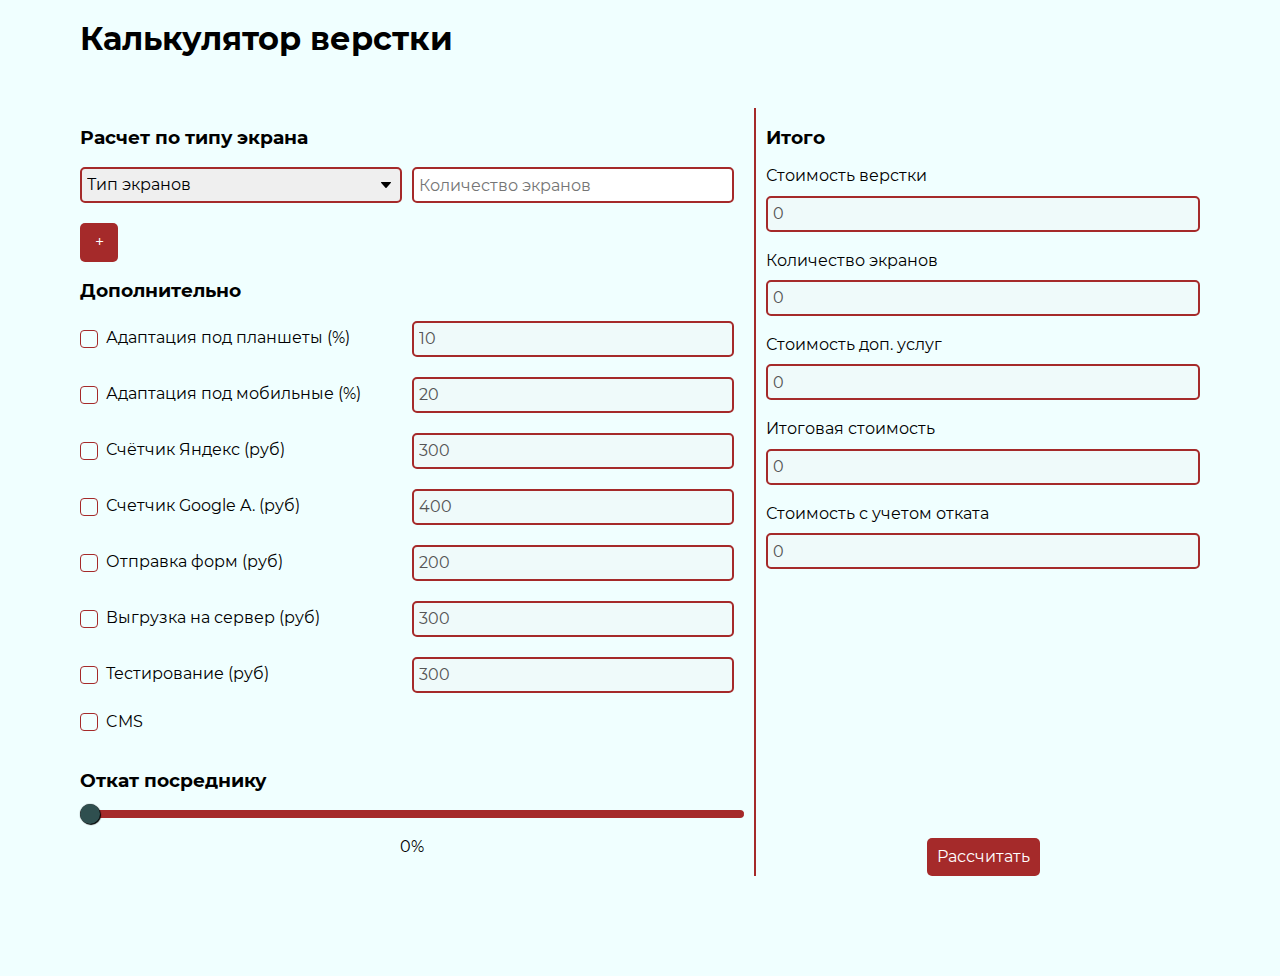
<file: calc-project/index.html>
<!DOCTYPE html>
<html lang="en">
  <head>
    <meta charset="UTF-8" />
    <meta http-equiv="X-UA-Compatible" content="IE=edge" />
    <meta name="viewport" content="width=device-width, initial-scale=1.0" />
    <link rel="preconnect" href="https://fonts.googleapis.com" />
    <link rel="preconnect" href="https://fonts.gstatic.com" crossorigin />
    <link
      href="https://fonts.googleapis.com/css2?family=Noto+Sans:wght@400;700&display=swap"
      rel="stylesheet"
    />
    <link rel="stylesheet" href="./css/index.css" />
    <script src="./js/script.js" defer></script>
    <title>Document</title>
  </head>

  <body>
    <header>
      <div class="container">
        <h1 class="title" id="title">Калькулятор верстки</h1>
      </div>
    </header>
    <main class="main">
      <div class="container">
        <div class="main-box">
          <div class="main-controls elements">
            <div class="main-controls__views element">
              <h3>Расчет по типу экрана</h3>
              <div class="main-controls__item screen">
                <div class="main-controls__select">
                  <select name="views-select">
                    <option value="" selected>Тип экранов</option>
                    <option value="500">Простых 500руб * n</option>
                    <option value="700">Сложных 700руб * n</option>
                    <option value="800">Интерактивных 800руб * n</option>
                    <option value="100">Форм 100руб * n</option>
                    <option value="300">Слайдеров 300руб * n</option>
                    <option value="200">Модальные окна 200руб * n</option>
                    <option value="100">Анимация в блоках 100руб * n</option>
                  </select>
                </div>
                <div class="main-controls__input">
                  <input type="text" placeholder="Количество экранов" />
                </div>
              </div>

              <button class="screen-btn">+</button>
            </div>
            <div class="main-controls__views element">
              <h3>Дополнительно</h3>
              <div class="main-controls__item other-items percent">
                <div class="main-controls__checkbox">
                  <input
                    class="custom-checkbox"
                    type="checkbox"
                    name=""
                    id="checkbox-1"
                  />
                  <label for="checkbox-1">Адаптация под планшеты (%)</label>
                </div>
                <div class="main-controls__input">
                  <input
                    type="text"
                    placeholder="Стоимость 10% от суммы"
                    value="10"
                    disabled
                  />
                </div>
              </div>
              <div class="main-controls__item other-items percent">
                <div class="main-controls__checkbox">
                  <input
                    class="custom-checkbox"
                    type="checkbox"
                    name=""
                    id="checkbox-2"
                  />
                  <label for="checkbox-2">Адаптация под мобильные (%)</label>
                </div>
                <div class="main-controls__input">
                  <input
                    type="text"
                    placeholder="Стоимость 20% от суммы"
                    value="20"
                    disabled
                  />
                </div>
              </div>
              <div class="main-controls__item other-items number">
                <div class="main-controls__checkbox">
                  <input
                    class="custom-checkbox"
                    type="checkbox"
                    name=""
                    id="checkbox-3"
                  />
                  <label for="checkbox-3">Счётчик Яндекс (руб)</label>
                </div>
                <div class="main-controls__input">
                  <input
                    type="text"
                    placeholder="Стоимость"
                    value="300"
                    disabled
                  />
                </div>
              </div>
              <div class="main-controls__item other-items number">
                <div class="main-controls__checkbox">
                  <input
                    class="custom-checkbox"
                    type="checkbox"
                    name=""
                    id="checkbox-4"
                  />
                  <label for="checkbox-4">Счетчик Google A. (руб)</label>
                </div>
                <div class="main-controls__input">
                  <input
                    type="text"
                    placeholder="Стоимость"
                    value="400"
                    disabled
                  />
                </div>
              </div>
              <div class="main-controls__item other-items number">
                <div class="main-controls__checkbox">
                  <input
                    class="custom-checkbox"
                    type="checkbox"
                    name=""
                    id="checkbox-5"
                  />
                  <label for="checkbox-5">Отправка форм (руб)</label>
                </div>
                <div class="main-controls__input">
                  <input
                    type="text"
                    placeholder="Стоимость"
                    value="200"
                    disabled
                  />
                </div>
              </div>
              <div class="main-controls__item other-items number">
                <div class="main-controls__checkbox">
                  <input
                    class="custom-checkbox"
                    type="checkbox"
                    name=""
                    id="checkbox-6"
                  />
                  <label for="checkbox-6">Выгрузка на сервер (руб)</label>
                </div>
                <div class="main-controls__input">
                  <input
                    type="text"
                    placeholder="Стоимость"
                    value="300"
                    disabled
                  />
                </div>
              </div>
              <div class="main-controls__item other-items number">
                <div class="main-controls__checkbox">
                  <input
                    class="custom-checkbox"
                    type="checkbox"
                    name=""
                    id="checkbox-7"
                  />
                  <label for="checkbox-7">Тестирование (руб)</label>
                </div>
                <div class="main-controls__input">
                  <input
                    type="text"
                    placeholder="Стоимость"
                    value="300"
                    disabled
                  />
                </div>
              </div>
            </div>

            <div class="main-controls__views cms">
              <div class="main-controls__item">
                <div class="main-controls__checkbox">
                  <input
                    class="custom-checkbox"
                    type="checkbox"
                    name=""
                    id="cms-open"
                  />
                  <label for="cms-open">CMS</label>
                </div>
              </div>

              <div
                class="main-controls__item hidden-cms-variants"
                style="display: none"
              >
                <div class="main-controls__select">
                  <select name="views-select" id="cms-select">
                    <option value="" selected>Тип CMS</option>
                    <option value="50">WordPress</option>
                    <option value="other">Другое</option>
                  </select>
                </div>
                <div class="main-controls__input" style="display: none">
                  <input
                    id="cms-other-input"
                    type="text"
                    placeholder="% стоимости за работу"
                  />
                </div>
              </div>
            </div>

            <div class="main-controls__views element">
              <h3>Откат посреднику</h3>
              <div class="main-controls__item rollback">
                <div class="main-controls__range">
                  <input type="range" step="1" min="0" max="100" value="0" />
                  <span class="range-value">0%</span>
                </div>
              </div>
            </div>
          </div>
          <div class="main-total">
            <div class="main-total__items">
              <h3>Итого</h3>
              <div class="main-total__item">
                <label for="total">Стоимость верстки</label>
                <input
                  class="total-input"
                  type="text"
                  disabled
                  id="total"
                  value="0"
                />
              </div>
              <div class="main-total__item">
                <label for="total-count">Количество экранов</label>
                <input
                  class="total-input"
                  type="text"
                  disabled
                  id="total-count"
                  value="0"
                />
              </div>
              <div class="main-total__item">
                <label for="total-count-other">Стоимость доп. услуг</label>
                <input
                  class="total-input"
                  type="text"
                  disabled
                  id="total-count-other"
                  value="0"
                />
              </div>
              <div class="main-total__item">
                <label for="total-full-count">Итоговая стоимость</label>
                <input
                  class="total-input"
                  type="text"
                  disabled
                  id="total-full-count"
                  value="0"
                />
              </div>
              <div class="main-total__item">
                <label for="total-count-rollback"
                  >Стоимость с учетом отката</label
                >
                <input
                  class="total-input"
                  type="text"
                  disabled
                  id="total-count-rollback"
                  value="0"
                />
              </div>
            </div>

            <div class="main-total__buttons">
              <button class="handler_btn" id="start">Рассчитать</button>
              <button class="handler_btn" id="reset" style="display: none">
                Сброс
              </button>
            </div>
          </div>
        </div>
      </div>
    </main>
  </body>
</html>
</file>
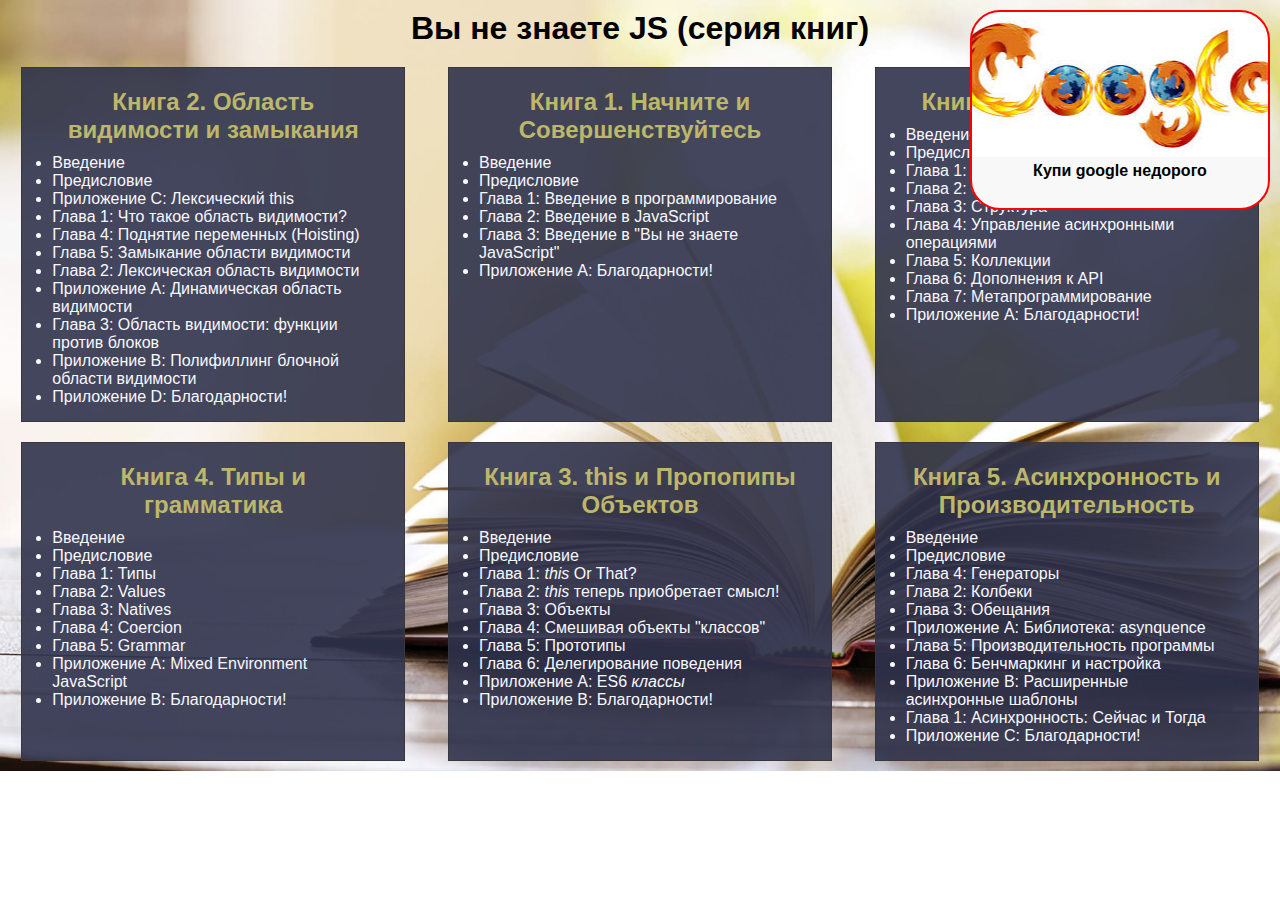
<file: you-dont-know-js/index.html>
<!DOCTYPE html>
<html lang="ru">
  <head>
    <meta charset="UTF-8" />
    <meta
      name="viewport"
      content="width=device-width, user-scalable=no, initial-scale=1.0, maximum-scale=1.0, minimum-scale=1.0"
    />
    <meta http-equiv="X-UA-Compatible" content="ie=edge" />
    <link rel="stylesheet" href="style.css" />
    <title>You don't know js</title>
  </head>
  <body>
    <h1>Вы не знаете JS (серия книг)</h1>
    <aside class="books">
      <div class="book">
        <h2>
          <a
            href="https://github.com/azat-io/you-dont-know-js-ru/blob/master/scope%20%26%20closures/README.md#%D0%92%D1%8B-%D0%BD%D0%B5-%D0%B7%D0%BD%D0%B0%D0%B5%D1%82%D0%B5-js-%D0%9E%D0%B1%D0%BB%D0%B0%D1%81%D1%82%D1%8C-%D0%B2%D0%B8%D0%B4%D0%B8%D0%BC%D0%BE%D1%81%D1%82%D0%B8-%D0%B8-%D0%B7%D0%B0%D0%BC%D1%8B%D0%BA%D0%B0%D0%BD%D0%B8%D1%8F"
            target="_blank"
          >
            Книга 2. Область видимости и замыкания</a
          >
        </h2>
        <ul>
          <li>Введение</li>
          <li>Предисловие</li>
          <li>Приложение C: Лексический this</li>
          <li>Глава 1: Что такое область видимости?</li>
          <li>Глава 4: Поднятие переменных (Hoisting)</li>
          <li>Глава 5: Замыкание области видимости</li>
          <li>Глава 2: Лексическая область видимости</li>
          <li>Приложение A: Динамическая область видимости</li>
          <li>Глава 3: Область видимости: функции против блоков</li>
          <li>Приложение B: Полифиллинг блочной области видимости</li>
          <li>Приложение D: Благодарности!</li>
        </ul>
      </div>
      <div class="book">
        <h2>
          <a
            href="https://github.com/azat-io/you-dont-know-js-ru/blob/master/up%20%26%20going/README.md#%D0%92%D1%8B-%D0%BD%D0%B5-%D0%B7%D0%BD%D0%B0%D0%B5%D1%82%D0%B5-js-%D0%9D%D0%B0%D1%87%D0%BD%D0%B8%D1%82%D0%B5-%D0%B8-%D0%A1%D0%BE%D0%B2%D0%B5%D1%80%D1%88%D0%B5%D0%BD%D1%81%D1%82%D0%B2%D1%83%D0%B9%D1%82%D0%B5%D1%81%D1%8C"
            target="_blank"
            >Книга 1. Начните и Совершенствуйтесь</a
          >
        </h2>
        <ul>
          <li class="chapter">Введение</li>
          <li class="chapter">Предисловие</li>
          <li class="chapter">Глава 1: Введение в программирование</li>
          <li class="chapter">Глава 2: Введение в JavaScript</li>
          <li class="chapter">Глава 3: Введение в "Вы не знаете JavaScript"</li>
          <li class="chapter">Приложение A: Благодарности!</li>
        </ul>
      </div>
      <div class="book">
        <h2>
          <a
            href="https://github.com/azat-io/you-dont-know-js-ru/blob/master/es6%20%26%20beyond/README.md#you-dont-know-js-es6--beyond"
            target="_blank"
            >Книга 6. ES6 и не только</a
          >
        </h2>
        <ul>
          <li>Введение</li>
          <li>Предисловие</li>
          <li>Глава 1: ES: современность и будущее</li>
          <li>Глава 2: Синтаксис</li>
          <li>Глава 3: Структура</li>
          <li>Глава 4: Управление асинхронными операциями</li>
          <li>Глава 5: Коллекции</li>
          <li>Глава 6: Дополнения к API</li>
          <li>Глава 7: Метапрограммирование</li>
          <li>Приложение A: Благодарности!</li>
        </ul>
      </div>
      <div class="book">
        <h2>
          <a
            href="https://github.com/azat-io/you-dont-know-js-ru/blob/master/types%20%26%20grammar/README.md#you-dont-know-js-types--grammar"
            target="_blank"
            >Книга 4. Типы и грамматика</a
          >
        </h2>
        <ul>
          <li>Введение</li>
          <li>Предисловие</li>
          <li>Глава 1: Типы</li>
          <li>Глава 2: Values</li>
          <li>Глава 3: Natives</li>
          <li>Глава 4: Coercion</li>
          <li>Глава 5: Grammar</li>
          <li>Приложение A: Mixed Environment JavaScript</li>
          <li>Приложение B: Благодарности!</li>
        </ul>
      </div>
      <div class="book">
        <h2>
          <a
            href="https://github.com/azat-io/you-dont-know-js-ru/blob/master/this%20%26%20object%20prototypes/README.md#you-dont-know-js-this--object-prototypes"
            target="_blank"
            >Книга 3. this и Пропопипы Объектов</a
          >
        </h2>
        <ul>
          <li>Введение</li>
          <li>Предисловие</li>
          <li>Глава 1: <em>this</em> Or That?</li>
          <li>Глава 2: <em>this</em> теперь приобретает смысл!</li>
          <li>Глава 3: Объекты</li>
          <li>Глава 4: Смешивая объекты "классов"</li>
          <li>Глава 5: Прототипы</li>
          <li>Глава 6: Делегирование поведения</li>
          <li>Приложение A: ES6 <em>классы</em></li>
          <li>Приложение B: Благодарности!</li>
        </ul>
      </div>
      <div class="book">
        <h2>
          <a
            href="https://github.com/azat-io/you-dont-know-js-ru/blob/master/async%20%26%20performance/README.md#you-dont-know-js-async--performance"
            target="_blank"
            >Книга 5. Асинхронность и Производительность</a
          >
        </h2>
        <ul>
          <li>Введение</li>
          <li>Предисловие</li>
          <li>Глава 4: Генераторы</li>
          <li>Глава 2: Колбеки</li>
          <li>Глава 3: Обещания</li>
          <li>Приложение A: Библиотека: asynquence</li>
          <li>Глава 5: Производительность программы</li>
          <li>Глава 6: Бенчмаркинг и настройка</li>
          <li>Приложение B: Расширенные асинхронные шаблоны</li>
          <li>Глава 1: Асинхронность: Сейчас и Тогда</li>
          <li>Приложение C: Благодарности!</li>
        </ul>
      </div>
    </aside>

    <div class="adv">
      <span>Купи google недорого</span>
    </div>

    <script src="/main.js"></script>
  </body>
</html>
</file>
<file: you-dont-know-js/style.css>
* {
  -webkit-box-sizing: border-box;
  box-sizing: border-box;
  margin: 0;
  padding: 0;
  outline: 0;
  font-family: sans-serif;
}

a {
  text-decoration: none;
}

a:visited {
  text-decoration: none;
}

a:hover {
  text-decoration: none;
}

a:focus {
  text-decoration: none;
}

a:active {
  text-decoration: none;
}

body {
  position: relative;
  background-image: url(./image/open_book.jpg);
  background-size: cover;
  background-position: center;
  background-repeat: no-repeat;
  z-index: 1;
}


h1, h2 {
  text-align: center;
  margin: 10px 0;
}

.books {
  margin: 0 auto;
  display: flex;
  flex-wrap: wrap;
  justify-content: space-around;
  max-width: 1300px;
}

h2>a{
  color: darkkhaki;
}

.book {
  position: relative;
  flex-basis: 30%;
  margin: 10px;
  padding: 10px 30px 15px;
  border: 1px solid #39373B;
  color: ghostwhite;
}

.book:before {
  content: "";
  display: block;
  position: absolute;
  left: 0;
  top: 0;
  width: 100%;
  height: 100%;
  background-color: rgba(47, 50, 75, 0.90);
  z-index: -1;
}


@-webkit-keyframes blink {
  100% { color: rgba(34, 34, 34, 0); }
}
@keyframes blink {
  100% { color: rgba(34, 34, 34, 0); }
}

.adv {
  position: absolute;
  display: block;
  top: 0;
  right: 10px;
  width: 300px;
  height: 200px;
  background: #f8f8f8 url("./image/adv.jpg") no-repeat center top;
  padding: 150px 0 0;
  text-align: center;
  border: 2px solid red;
  border-radius: 30px;
  font-weight: bold;
  cursor: pointer;
}
.adv span{
  -webkit-animation: blink 1s linear infinite;
  animation: blink 1s linear infinite;
}
</file>
<file: calc-project/css/index.css>
/*! normalize.css v8.0.1 | MIT License | github.com/necolas/normalize.css */html{line-height:1.15;-webkit-text-size-adjust:100%}body{margin:0}main{display:block}h1{font-size:2em;margin:0.67em 0}hr{box-sizing:content-box;height:0;overflow:visible}pre{font-family:monospace, monospace;font-size:1em}a{background-color:transparent}abbr[title]{border-bottom:none;text-decoration:underline;text-decoration:underline dotted}b,strong{font-weight:bolder}code,kbd,samp{font-family:monospace, monospace;font-size:1em}small{font-size:80%}sub,sup{font-size:75%;line-height:0;position:relative;vertical-align:baseline}sub{bottom:-0.25em}sup{top:-0.5em}img{border-style:none}button,input,optgroup,select,textarea{font-family:inherit;font-size:100%;line-height:1.15;margin:0}button,input{overflow:visible}button,select{text-transform:none}button,[type="button"],[type="reset"],[type="submit"]{-webkit-appearance:button}button::-moz-focus-inner,[type="button"]::-moz-focus-inner,[type="reset"]::-moz-focus-inner,[type="submit"]::-moz-focus-inner{border-style:none;padding:0}button:-moz-focusring,[type="button"]:-moz-focusring,[type="reset"]:-moz-focusring,[type="submit"]:-moz-focusring{outline:1px dotted ButtonText}fieldset{padding:0.35em 0.75em 0.625em}legend{box-sizing:border-box;color:inherit;display:table;max-width:100%;padding:0;white-space:normal}progress{vertical-align:baseline}textarea{overflow:auto}[type="checkbox"],[type="radio"]{box-sizing:border-box;padding:0}[type="number"]::-webkit-inner-spin-button,[type="number"]::-webkit-outer-spin-button{height:auto}[type="search"]{-webkit-appearance:textfield;outline-offset:-2px}[type="search"]::-webkit-search-decoration{-webkit-appearance:none}::-webkit-file-upload-button{-webkit-appearance:button;font:inherit}details{display:block}summary{display:list-item}template{display:none}[hidden]{display:none}@font-face{font-family:'Montserrat';font-style:normal;font-weight:300;src:local(""),url("../fonts/montserrat-v18-latin_cyrillic-300.woff2") format("woff2"),url("../fonts/montserrat-v18-latin_cyrillic-300.woff") format("woff")}@font-face{font-family:'Montserrat';font-style:normal;font-weight:400;src:local(""),url("../fonts/montserrat-v18-latin_cyrillic-regular.woff2") format("woff2"),url("../fonts/montserrat-v18-latin_cyrillic-regular.woff") format("woff")}@font-face{font-family:'Montserrat';font-style:normal;font-weight:700;src:local(""),url("../fonts/montserrat-v18-latin_cyrillic-700.woff2") format("woff2"),url("../fonts/montserrat-v18-latin_cyrillic-700.woff") format("woff")}*{box-sizing:border-box}body{font-family:'Montserrat', sans-serif;color:black;background-color:#F0FFFF}.container{width:97%;max-width:1140px;margin:0 auto}@media (max-width: 1200px){.container{max-width:900px}}@media (max-width: 991px){.container{max-width:700px}}@media (max-width: 768px){.container{max-width:500px}}@media (max-width: 576px){.container{max-width:300px}}.title{width:100%;text-align:left;padding-left:10px;padding-right:10px}.main{margin-top:50px}.main-box{display:flex;padding-bottom:100px}.main-controls{width:60%;padding-left:10px;padding-right:10px;display:flex;flex-direction:column}.main-controls__item{width:100%;display:flex;flex-direction:row;margin-bottom:20px}.main-controls__select,.main-controls__input{width:50%;display:flex;padding-right:10px;flex-direction:column}.main-controls__checkbox{width:50%;display:flex;align-items:center}.main-controls__checkbox input{margin-right:10px}.main-controls__range{display:flex;flex-direction:column;align-items:center;width:100%}.main-controls__range .range-value{margin-top:20px}.main-total{width:40%;display:flex;flex-direction:column;justify-content:space-between;padding-left:10px;padding-right:10px;border-left:2px solid #A52A2A}.main-total__item{display:flex;flex-direction:column;margin-bottom:20px}.main-total__item label{margin-bottom:10px}.main-total__buttons{display:flex;justify-content:center}@media (max-width: 991px){.main-box{flex-direction:column}.main-controls{width:100%}.main-controls__views{margin-bottom:30px}.main-controls__item{margin-bottom:15px}.main-controls__select{margin-bottom:10px}.main-controls__checkbox{margin-bottom:15px}.main-total{width:100%;border:none;flex-direction:column-reverse}}@media (max-width: 576px){.main-controls__views .screen-btn button{width:100%}.main-controls__item{flex-direction:column;margin-bottom:30px}.main-controls__select{width:100%}.main-controls__checkbox{width:100%}.main-controls__input{width:100%}}input[type=range]{-webkit-appearance:none;width:100%;background:#A52A2A;height:8px;border-radius:5px;padding-top:0;padding-bottom:0;padding-left:0;padding-right:0;border-left:0;border-right:0}input[type=range]::-webkit-slider-thumb{-webkit-appearance:none}input[type=range]:focus{outline:none}input[type=range]::-ms-track{width:100%;cursor:pointer;background:transparent;border-color:transparent;color:transparent}input[type=range]::-webkit-slider-thumb{-webkit-appearance:none;height:20px;width:20px;border-radius:50%;background:#2F4F4F;cursor:pointer;margin-top:0px;box-shadow:1px 1px 1px #000000, 0px 0px 1px #0d0d0d}input[type=range]::-moz-range-thumb{box-shadow:1px 1px 1px #000000, 0px 0px 1px #0d0d0d;border:1px solid #000000;height:36px;width:16px;border-radius:50%;background:#ffffff;cursor:pointer}input[type=range]::-ms-thumb{box-shadow:1px 1px 1px #000000, 0px 0px 1px #0d0d0d;border:1px solid #000000;height:36px;width:16px;border-radius:50%;background:#ffffff;cursor:pointer}.custom-checkbox{position:absolute;z-index:-1;opacity:0}.custom-checkbox+label{display:inline-flex;align-items:center;user-select:none}.custom-checkbox+label::before{content:'';display:inline-block;width:1em;height:1em;flex-shrink:0;flex-grow:0;border:1px solid #A52A2A;border-radius:0.25em;margin-right:0.5em;background-repeat:no-repeat;background-position:center center;background-size:50% 50%}.custom-checkbox:checked+label::before{border-color:#A52A2A;background-color:#A52A2A;background-image:url("data:image/svg+xml,%3csvg xmlns='http://www.w3.org/2000/svg' viewBox='0 0 8 8'%3e%3cpath fill='%23fff' d='M6.564.75l-3.59 3.612-1.538-1.55L0 4.26 2.974 7.25 8 2.193z'/%3e%3c/svg%3e")}select{appearance:none;background-image:url("[data-uri]");background-repeat:no-repeat;background-position:98% center}label,select,input{cursor:pointer}select,input{border:2px solid #A52A2A;border-radius:5px;height:36px;padding:5px}select:active,select:focus,input:active,input:focus{outline:none}button{background-color:#A52A2A;border:none;padding:10px;border-radius:5px;color:white;min-height:38px;min-width:38px;cursor:pointer;transition:all .3s}button:hover{background-color:#b92f2f}
/*# sourceMappingURL=index.css.map */
</file>
